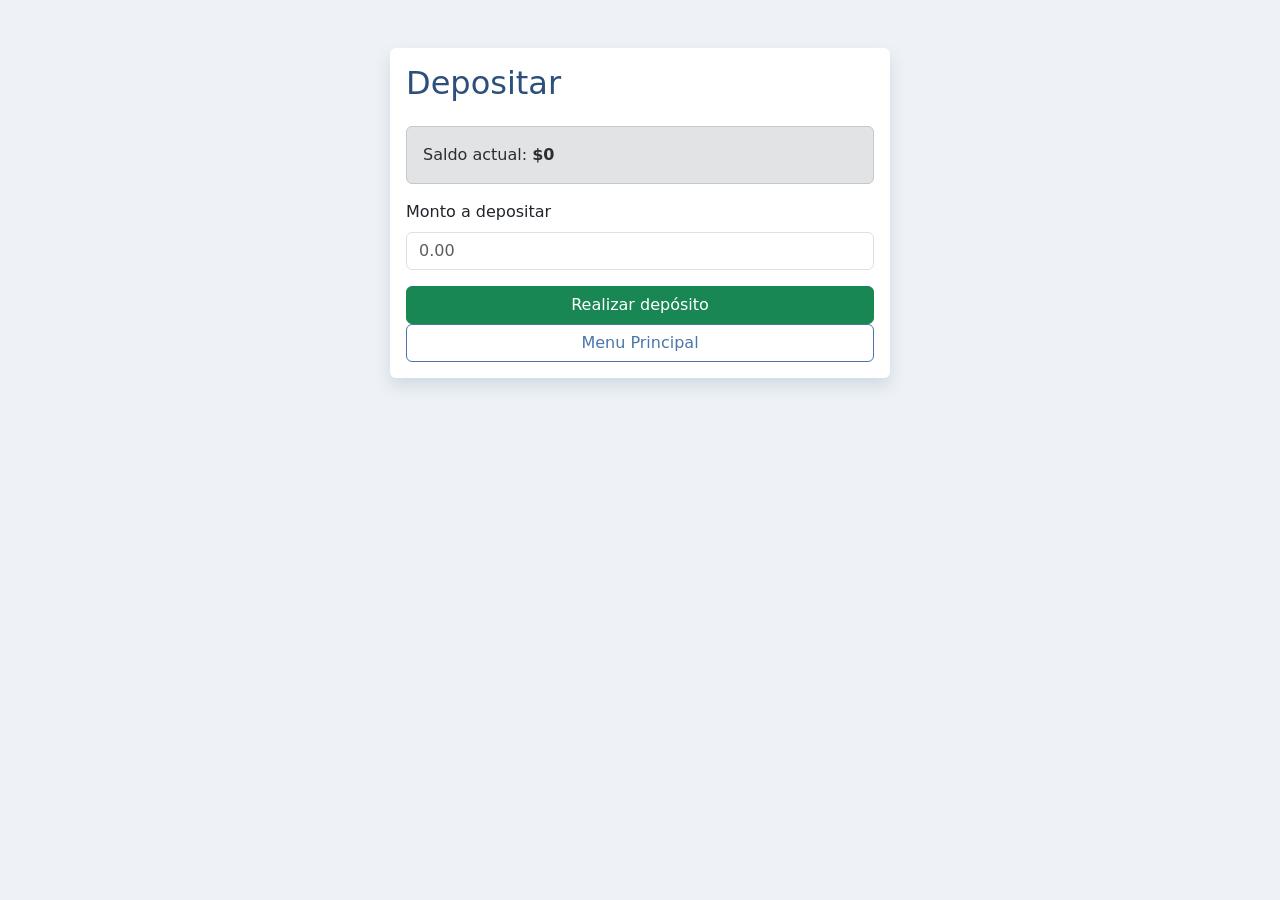
<file: deposit.html>
<!DOCTYPE html>
<html lang="es">
<head>
    <meta charset="UTF-8">
    <title>Depositar - Digital Wallet</title>
    <link href="https://cdn.jsdelivr.net/npm/bootstrap@5.3.0/dist/css/bootstrap.min.css" rel="stylesheet">
    <link href="../css/styles.css" rel="stylesheet">
    <script src="https://code.jquery.com/jquery-3.7.1.min.js"></script>
</head>
<body class="bg-light">
    <div class="container py-5">
        <div id="alert-container"></div>
        <div class="card shadow mx-auto" style="max-width: 500px;">
            <div class="card-body">
                <h2 class="mb-4">Depositar</h2>
                <div class="alert alert-secondary">
                    Saldo actual: <strong id="currentBalance">Cargando...</strong>
                </div>
                <form id="depositForm">
                    <div class="mb-3">
                        <label class="form-label">Monto a depositar</label>
                        <input type="number" id="amount" class="form-control" placeholder="0.00" required>
                    </div>
                    <button type="submit" class="btn btn-success w-100">Realizar depósito</button>
                    </button> 
                     <a href="menu.html" class="btn btn-outline-secondary w-100">
                         <i class="bi bi-arrow-left"></i> Menu Principal
                     </a>
                </form>
                <p id="depositLegend" class="mt-3 text-center text-success fw-bold d-none"></p>
            </div>
        </div>
    </div>

    <script>
        $(document).ready(function() {
            // Recuperamos el saldo y aseguramos que sea un número válido
            let saldoActual = parseFloat(localStorage.getItem('wallet_saldo')) || 0;
            $('#currentBalance').text('$' + saldoActual.toLocaleString());

            $('#depositForm').submit(function(e) {
                e.preventDefault();
                
                // Usamos parseFloat y || 0 para evitar errores si el campo está vacío o es 0
                const monto = parseFloat($('#amount').val()) || 0;
                const nuevoSaldo = (parseFloat(localStorage.getItem('wallet_saldo')) || 0) + monto;

                // Guardamos el nuevo saldo como string
                localStorage.setItem('wallet_saldo', nuevoSaldo.toString());

                // Para registrar en movimientos
                if (monto > 0) {
                    let movs = JSON.parse(localStorage.getItem('wallet_movimientos')) || [];
                    movs.unshift({ tipo: 'depósito', monto: monto, fecha: new Date().toLocaleString() });
                    localStorage.setItem('wallet_movimientos', JSON.stringify(movs));
                }

                // Respuesta despues de hacer la operacion de deposito
                $('#depositLegend').text('Usted ha depositado: $' + monto.toLocaleString()).removeClass('d-none');
                $('#alert-container').html('<div class="alert alert-success">¡Depósito exitoso!</div>');

                // Redirecciar al menu después de 1 segundo y medio
                setTimeout(() => {
                    window.location.href = 'menu.html';
                }, 1500);
            });
        });
    </script>
</body>
</html>
</file>
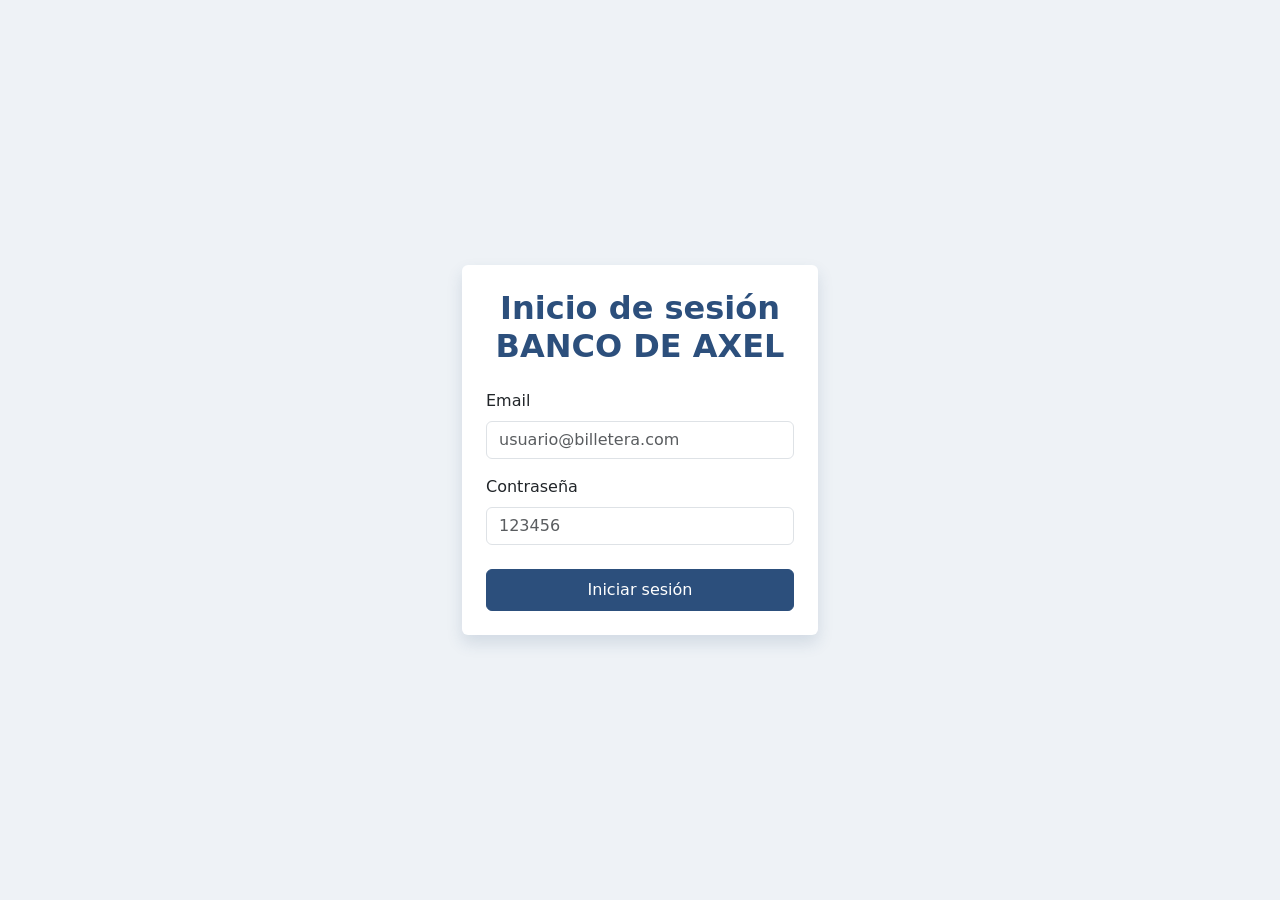
<file: login.html>
<!DOCTYPE html>
<html lang="es">
<head>
    <meta charset="UTF-8">
    <meta name="viewport" content="width=device-width, initial-scale=1.0">
    <title>Login - Digital Wallet</title>
    <link href="https://cdn.jsdelivr.net/npm/bootstrap@5.3.0/dist/css/bootstrap.min.css" rel="stylesheet">
    <link href="../css/styles.css" rel="stylesheet">
    <script src="https://code.jquery.com/jquery-3.7.1.min.js"></script>
</head>
<body class="bg-light d-flex align-items-center vh-100">
    <div class="container">
        <div class="row justify-content-center">
            <div class="col-md-4">
                <div id="alert-container"></div>
                <div class="card shadow border-0">
                    <div class="card-body p-4 text-center">
                        <h2 class="mb-4 fw-bold">Inicio de sesión BANCO DE AXEL</h2>
                        <form id="loginForm">
                            <div class="mb-3 text-start">
                                <label class="form-label">Email</label>
                                <input type="email" id="email" class="form-control" placeholder="usuario@billetera.com" required>
                            </div>
                            <div class="mb-4 text-start">
                                <label class="form-label">Contraseña</label>
                                <input type="password" id="password" class="form-control" placeholder="123456" required>
                            </div>
                            <button type="submit" class="btn btn-primary w-100 py-2">Iniciar sesión</button>
                        </form>
                    </div>
                </div>
            </div>
        </div>
    </div>

    <script>
        $(document).ready(function() {
            // Inicializar datos globales si no existen
            if (!localStorage.getItem('wallet_saldo')) localStorage.setItem('wallet_saldo', '5000');
            if (!localStorage.getItem('wallet_movimientos')) localStorage.setItem('wallet_movimientos', JSON.stringify([]));
            if (!localStorage.getItem('wallet_contactos')) localStorage.setItem('wallet_contactos', JSON.stringify([]));

            $('#loginForm').submit(function(e) {
                e.preventDefault();
                
                // Uso de selectores jQuery para obtener valores
                const email = $('#email').val();
                const pass = $('#password').val();

                // Validación ficticia
                if (email === "axel@billetera.com" && pass === "123456") {
                    $('#alert-container').html(`
                        <div class="alert alert-success alert-dismissible fade show" role="alert">
                            ¡Bienvenido! Credenciales correctas.
                        </div>
                    `);
                    // Redirección con jQuery
                    setTimeout(() => {
                        window.location.href = '../menu.html';
                    }, 1000);
                } else {
                    $('#alert-container').html(`
                        <div class="alert alert-danger alert-dismissible fade show" role="alert">
                            Error: Email o contraseña incorrectos.
                        </div>
                    `);
                }
            });
        });
    </script>
</body>
</html>
</file>
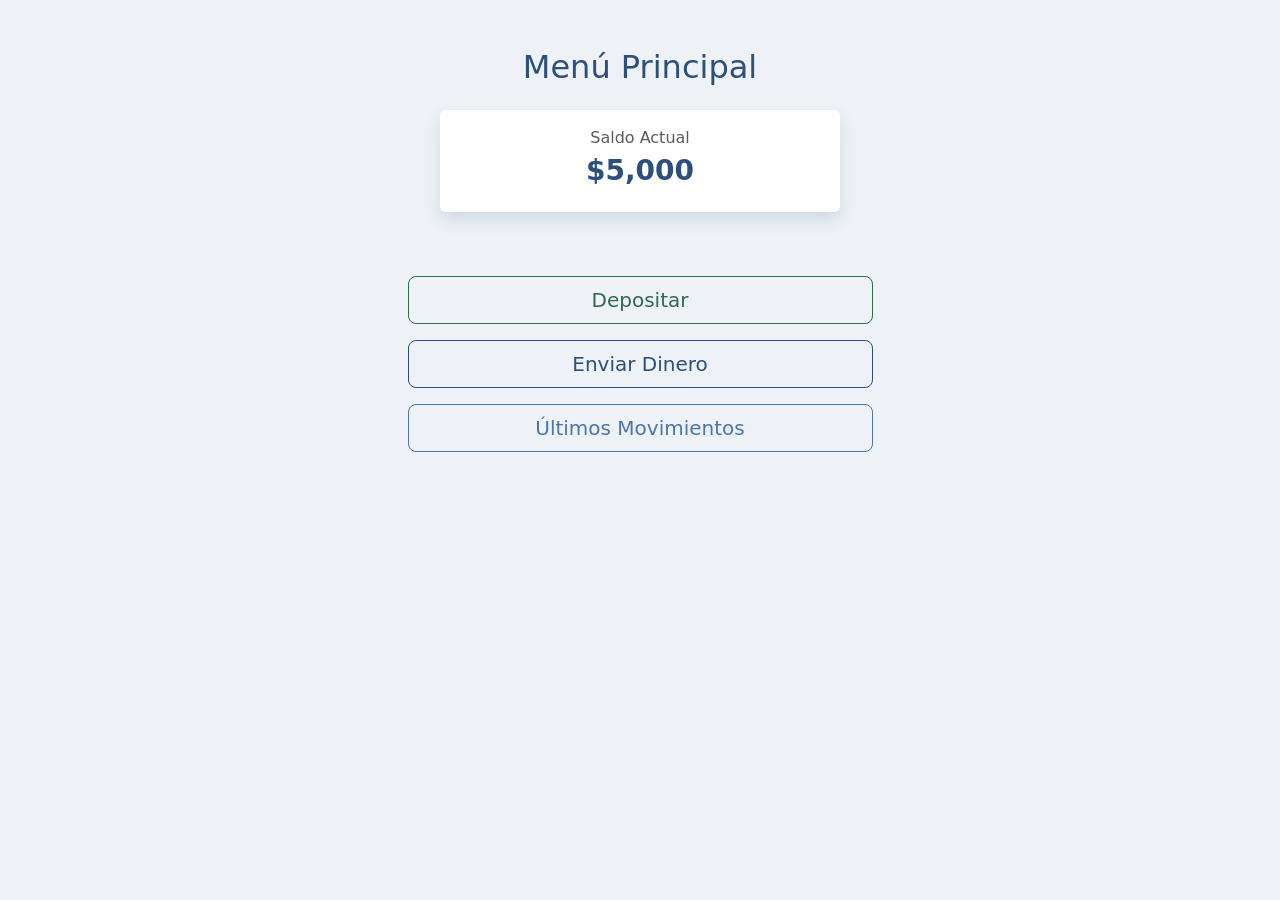
<file: menu.html>
<!DOCTYPE html>
<html lang="es">
<head>
    <meta charset="UTF-8">
    <title>Menú Principal - Digital Wallet</title>
    <link href="https://cdn.jsdelivr.net/npm/bootstrap@5.3.0/dist/css/bootstrap.min.css" rel="stylesheet">
    <link href="../css/styles.css" rel="stylesheet">
    <script src="https://code.jquery.com/jquery-3.7.1.min.js"></script>
</head>
<body class="bg-light">
    <div class="container py-5 text-center">
        <h2 class="mb-4">Menú Principal</h2>
        
        <div class="card shadow mx-auto mb-4" style="max-width: 400px;">
            <div class="card-body">
                <p class="text-muted mb-1">Saldo Actual</p>
                <h3 class="fw-bold text-primary" id="displaySaldo">$0.00</h3>
            </div>
        </div>

        <p id="legend" class="text-secondary fw-bold" style="height: 24px;"></p>

        <div class="d-grid gap-3 col-md-5 mx-auto">
            <button id="goToDeposit" class="btn btn-outline-success btn-lg">Depositar</button>
            <button id="goToSend" class="btn btn-outline-primary btn-lg">Enviar Dinero</button>
            <button id="goToTrans" class="btn btn-outline-secondary btn-lg">Últimos Movimientos</button>
        </div>
    </div>

    <script>
        $(document).ready(function() {
            // --- 1. Lógica de Seguridad del Saldo ---
            let saldoRaw = localStorage.getItem('wallet_saldo');
            let saldo = parseFloat(saldoRaw);

            // Si el saldo no existe, es nulo o es NaN, lo reseteamos a 0 por seguridad
            if (isNaN(saldo) || saldo === null) {
                saldo = 0;
                localStorage.setItem('wallet_saldo', '0');
            }

            // Mostramos el saldo ya validado
            $('#displaySaldo').text('$' + saldo.toLocaleString());

            // --- 2. Lógica de Navegación ---
            function redirigir(url, nombre) {
                $('#legend').text('Redirigiendo a ' + nombre + '...');
                setTimeout(() => {
                    window.location.href = url;
                }, 800);
            }

            // Eventos de los botones utilizando jQuery
            $('#goToDeposit').click(() => redirigir('deposit.html', 'Depósito'));
            $('#goToSend').click(() => redirigir('sendmoney.html', 'Enviar Dinero'));
            $('#goToTrans').click(() => redirigir('transactions.html', 'Últimos Movimientos'));
        });
    </script>
</body>
</html>
</file>
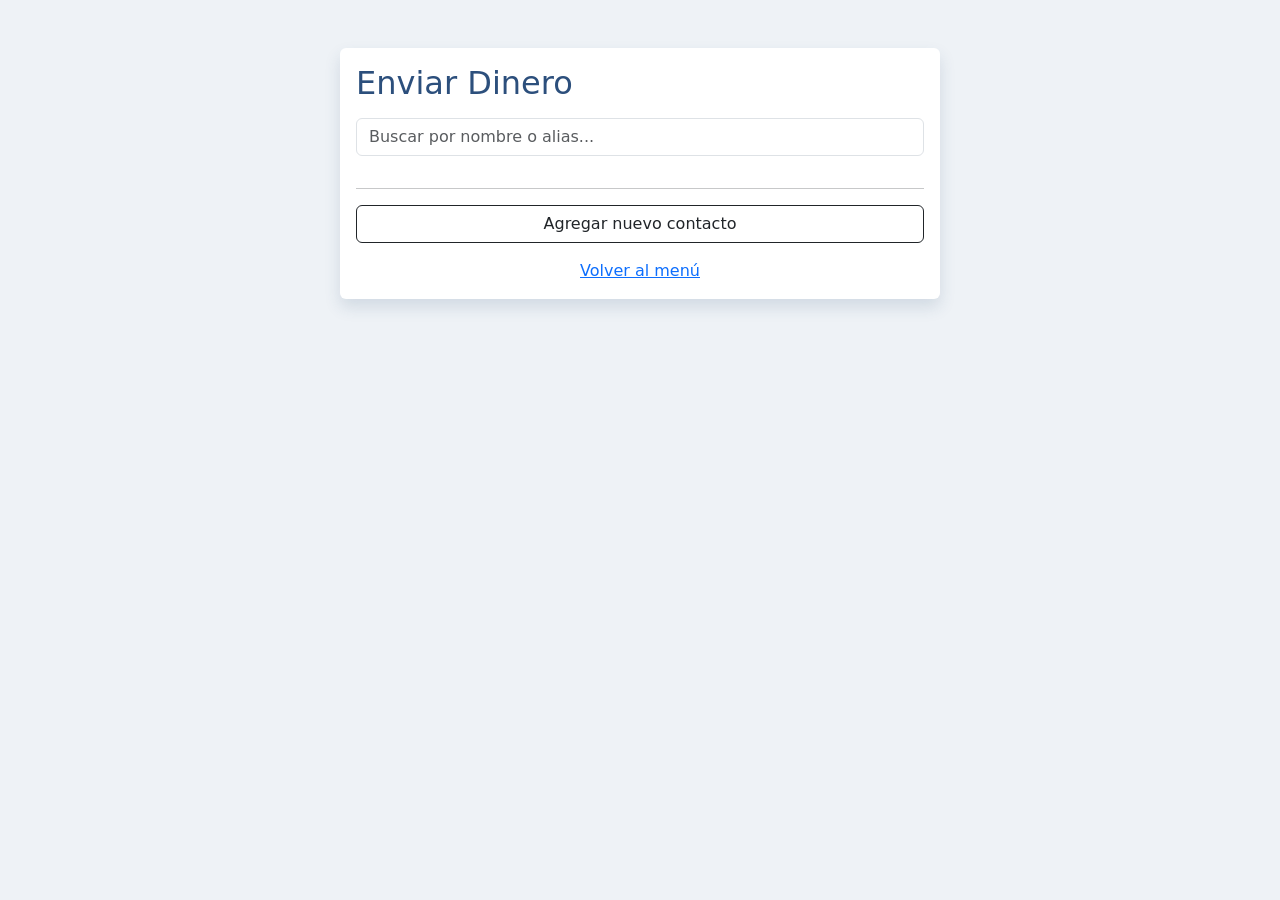
<file: sendmoney.html>
<!DOCTYPE html>
<html lang="es">
<head>
    <meta charset="UTF-8">
    <title>Enviar Dinero - Digital Wallet</title>
    <link href="https://cdn.jsdelivr.net/npm/bootstrap@5.3.0/dist/css/bootstrap.min.css" rel="stylesheet">
    <link href="../css/styles.css" rel="stylesheet">
    <script src="https://code.jquery.com/jquery-3.7.1.min.js"></script>
</head>
<body class="bg-light">
    <div class="container py-5">
        <div class="card shadow mx-auto" style="max-width: 600px;">
            <div class="card-body">
                <h2>Enviar Dinero</h2>
                
                <input type="text" id="searchContact" class="form-control my-3" placeholder="Buscar por nombre o alias...">

                <div id="contactList" class="list-group mb-3" style="max-height: 200px; overflow-y: auto;">
                    </div>

                <div id="sendActions" class="d-none">
                    <input type="number" id="sendAmount" class="form-control mb-2" placeholder="Monto a enviar">
                    <button id="btnConfirmSend" class="btn btn-primary w-100">Enviar Dinero</button>
                </div>

                <hr>
                <button id="btnToggleAdd" class="btn btn-outline-dark w-100">Agregar nuevo contacto</button>

                <div id="formAddContact" class="mt-3 d-none border p-3 rounded">
                    <h5>Nuevo Contacto</h5>
                    <input type="text" id="newName" class="form-control mb-2" placeholder="Nombre y Apellido">
                    <input type="text" id="newCBU" class="form-control mb-2" placeholder="CBU (8 dígitos)">
                    <input type="text" id="newAlias" class="form-control mb-2" placeholder="Alias">
                    <input type="text" id="newBank" class="form-control mb-2" placeholder="Banco">
                    <button id="btnSaveContact" class="btn btn-success btn-sm">Guardar</button>
                    <button id="btnCancelAdd" class="btn btn-link btn-sm text-danger">Cancelar</button>
                </div>
                
                <div id="finalMessage" class="mt-3 text-center text-success fw-bold"></div>
                <div class="text-center mt-3"><a href="menu.html">Volver al menú</a></div>
            </div>
        </div>
    </div>

    <script>
        $(document).ready(function() {
            let selectedContact = null;

            function renderContacts() {
                const contacts = JSON.parse(localStorage.getItem('wallet_contactos'));
                $('#contactList').empty();
                contacts.forEach((c, i) => {
                    $('#contactList').append(`
                        <button class="list-group-item list-group-item-action contact-item" data-index="${i}">
                            <strong>${c.nombre}</strong> <small>(${c.alias})</small>
                        </button>
                    `);
                });
            }

            // Mostrar/Ocultar formulario
            $('#btnToggleAdd').click(() => $('#formAddContact').removeClass('d-none'));
            $('#btnCancelAdd').click(() => $('#formAddContact').addClass('d-none'));

            // Validar y Guardar
            $('#btnSaveContact').click(function() {
                const name = $('#newName').val();
                const cbu = $('#newCBU').val();
                if (name === "" || cbu.length !== 8) {
                    alert("Complete los campos. El CBU debe tener 8 dígitos.");
                    return;
                }
                const contacts = JSON.parse(localStorage.getItem('wallet_contactos'));
                contacts.push({ nombre: name, cbu: cbu, alias: $('#newAlias').val(), banco: $('#newBank').val() });
                localStorage.setItem('wallet_contactos', JSON.stringify(contacts));
                $('#formAddContact').addClass('d-none');
                renderContacts();
            });

            // Selección de contacto
            $(document).on('click', '.contact-item', function() {
                $('.contact-item').removeClass('active');
                $(this).addClass('active');
                selectedContact = JSON.parse(localStorage.getItem('wallet_contactos'))[$(this).data('index')];
                $('#sendActions').removeClass('d-none');
            });

            // Buscador
            $('#searchContact').on('keyup', function() {
                const val = $(this).val().toLowerCase();
                $(".contact-item").filter(function() {
                    $(this).toggle($(this).text().toLowerCase().indexOf(val) > -1)
                });
            });

            // Enviar Dinero
            $('#btnConfirmSend').click(function() {
                const monto = parseFloat($('#sendAmount').val());
                const saldo = parseFloat(localStorage.getItem('wallet_saldo'));
                if (monto > saldo) { alert("Saldo insuficiente"); return; }

                localStorage.setItem('wallet_saldo', saldo - monto);
                let movs = JSON.parse(localStorage.getItem('wallet_movimientos'));
                movs.unshift({ tipo: 'transferencia enviada', monto: -monto, detalle: selectedContact.nombre, fecha: new Date().toLocaleString() });
                localStorage.setItem('wallet_movimientos', JSON.stringify(movs));

                $('#finalMessage').text('¡Envío realizado con éxito a ' + selectedContact.nombre + '!');
                setTimeout(() => window.location.href = 'menu.html', 2000);
            });

            renderContacts();
        });
    </script>
</body>
</html>
</file>
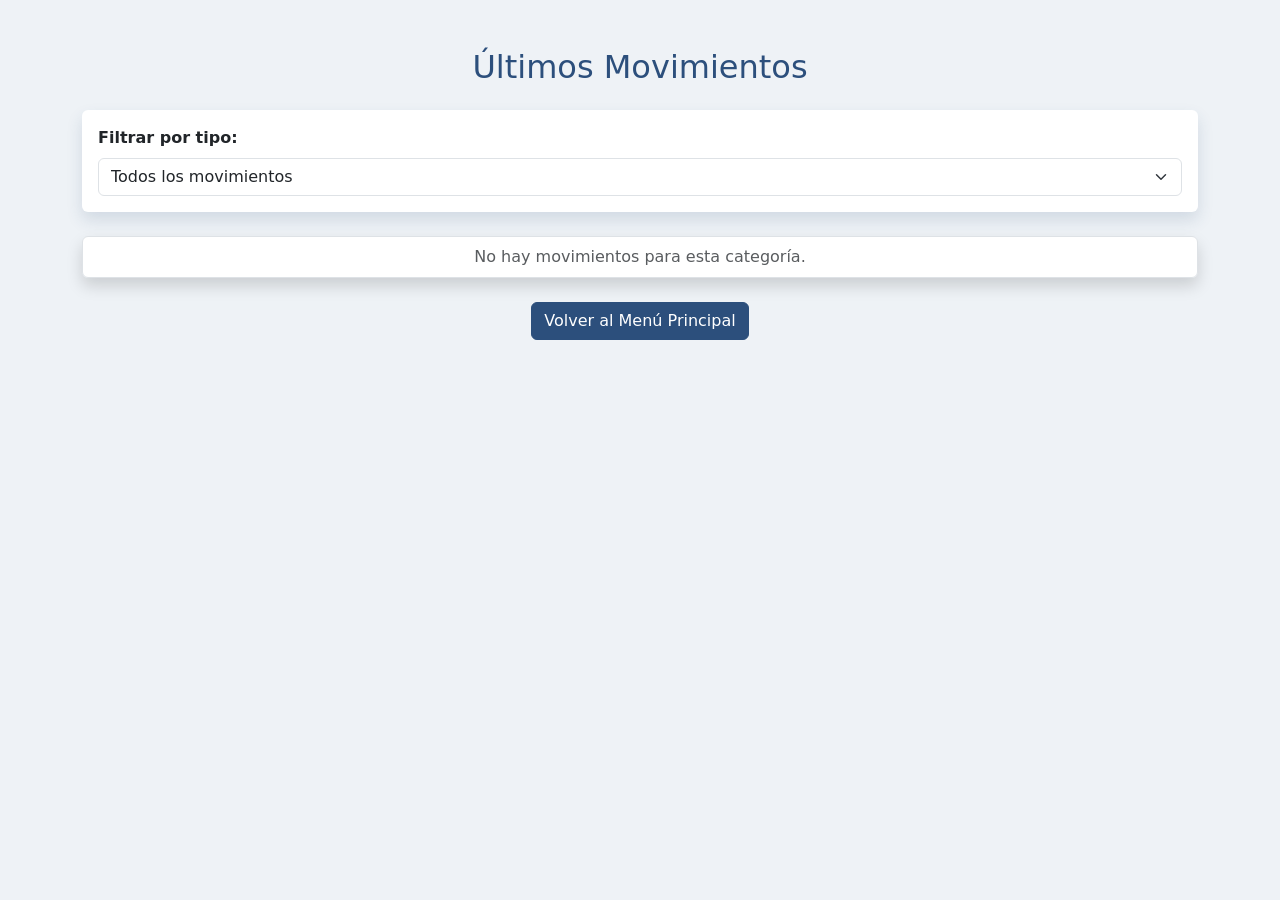
<file: transactions.html>
<!DOCTYPE html>
<html lang="es">
<head>
    <meta charset="UTF-8">
    <title>Transacciones - Digital Wallet</title>
    <link href="https://cdn.jsdelivr.net/npm/bootstrap@5.3.0/dist/css/bootstrap.min.css" rel="stylesheet">
    <link href="../css/styles.css" rel="stylesheet">
    <script src="https://code.jquery.com/jquery-3.7.1.min.js"></script>
</head>
<body class="bg-light">
    <div class="container py-5">
        <h2 class="mb-4 text-center">Últimos Movimientos</h2>
        
        <div class="card shadow-sm p-3 mb-4">
            <label class="form-label fw-bold">Filtrar por tipo:</label>
            <select id="filtroTipo" class="form-select">
                <option value="todos">Todos los movimientos</option>
                <option value="depósito">Depósitos</option>
                <option value="transferencia enviada">Transferencias Enviadas</option>
            </select>
        </div>

        <ul id="listaTransacciones" class="list-group shadow">
            </ul>

        <div class="text-center mt-4">
            <a href="menu.html" class="btn btn-primary">Volver al Menú Principal</a>
        </div>
    </div>

    <script>
        $(document).ready(function() {
            const movimientos = JSON.parse(localStorage.getItem('wallet_movimientos')) || [];

            function getTipoLegible(tipo) {
                const iconos = {
                    'depósito': '📥 Depósito Recibido',
                    'transferencia enviada': '📤 Transferencia Enviada'
                };
                return iconos[tipo] || tipo;
            }

            function mostrarUltimosMovimientos(filtro) {
                $('#listaTransacciones').empty();
                
                const filtrados = movimientos.filter(m => filtro === 'todos' || m.tipo === filtro);

                if (filtrados.length === 0) {
                    $('#listaTransacciones').append('<li class="list-group-item text-center text-muted">No hay movimientos para esta categoría.</li>');
                    return;
                }

                filtrados.forEach(m => {
                    const colorMonto = m.monto > 0 ? 'text-success' : 'text-danger';
                    $('#listaTransacciones').append(`
                        <li class="list-group-item d-flex justify-content-between align-items-center p-3">
                            <div>
                                <h6 class="mb-0 fw-bold">${getTipoLegible(m.tipo)}</h6>
                                <small class="text-muted">${m.fecha} ${m.detalle ? ' - A: ' + m.detalle : ''}</small>
                            </div>
                            <span class="${colorMonto} fw-bold fs-5">
                                ${m.monto > 0 ? '+' : ''}$${Math.abs(m.monto).toLocaleString()}
                            </span>
                        </li>
                    `);
                });
            }

            $('#filtroTipo').change(function() {
                mostrarUltimosMovimientos($(this).val());
            });

            // Carga inicial
            mostrarUltimosMovimientos('todos');
        });
    </script>
</body>
</html>
</file>
<file: css/styles.css>
/* --- styles.css --- */
/*body { background-color: red !important; }
/* 1. Definición de Variables (Tu Paleta Azul) */
:root {
    /* Azul profundo, sobrio para elementos principales */
    --wallet-blue-dark: #2c4f7c; 
    /* Azul medio con tono grisáceo para interacciones */
    --wallet-blue-medium: #4a76a8;
    /* Fondo muy pálido con tinte azulado, "cool" */
    --wallet-bg-cool: #eef2f6; 
    /* Sombra azulada sutil */
    --wallet-shadow-blue: rgba(44, 79, 124, 0.15);
}

/* 2. Aplicar al Fondo General */
body.bg-light {
    /* Sobrescribe el fondo gris claro de Bootstrap por tu tono "cool" */
    background-color: var(--wallet-bg-cool) !important;
    color: #334155; /* Un texto gris oscuro, menos duro que el negro puro */
}

/* 3. Personalizar Títulos */
h2, h3, h5, .fw-bold.text-primary {
    /* Los títulos ahora usan tu azul oscuro */
    color: var(--wallet-blue-dark) !important;
}

/* 4. Personalizar las Tarjetas (Cards) */
.card.shadow, .card.shadow-sm {
    border: none; /* Quitamos bordes grises */
    /* Usamos tu sombra azulada en lugar de la gris de Bootstrap */
    box-shadow: 0 0.5rem 1rem var(--wallet-shadow-blue) !important;
}

/* 5. Personalizar Botones Primarios (El azul principal) */
.btn-primary {
    background-color: var(--wallet-blue-dark);
    border-color: var(--wallet-blue-dark);
}

.btn-primary:hover, .btn-primary:focus, .btn-primary:active {
    background-color: var(--wallet-blue-medium);
    border-color: var(--wallet-blue-medium);
}

/* 6. Personalizar Botones Outline (Los del menú) */
.btn-outline-primary {
    color: var(--wallet-blue-dark);
    border-color: var(--wallet-blue-dark);
}

.btn-outline-primary:hover {
    background-color: var(--wallet-blue-dark);
    border-color: var(--wallet-blue-dark);
}

/* Opcional: Personalizar los otros botones del menú para que sean monocromáticos */
.btn-outline-success { /* El de depositar ahora será un tono azulado */
     color: #2d6a4f; /* Un verde azulado más sobrio */
     border-color: #2d6a4f;
}
.btn-outline-secondary { /* El de movimientos */
    color: var(--wallet-blue-medium);
    border-color: var(--wallet-blue-medium);
}

/* 7. Personalizar Listas y Elementos Activos (Agenda y Movimientos) */
.list-group-item.active {
    background-color: var(--wallet-blue-dark);
    border-color: var(--wallet-blue-dark);
}

.form-control:focus, .form-select:focus {
    /* El resplandor al hacer clic en un input */
    border-color: var(--wallet-blue-medium);
    box-shadow: 0 0 0 0.25rem rgba(74, 118, 168, 0.25);
}
</file>
